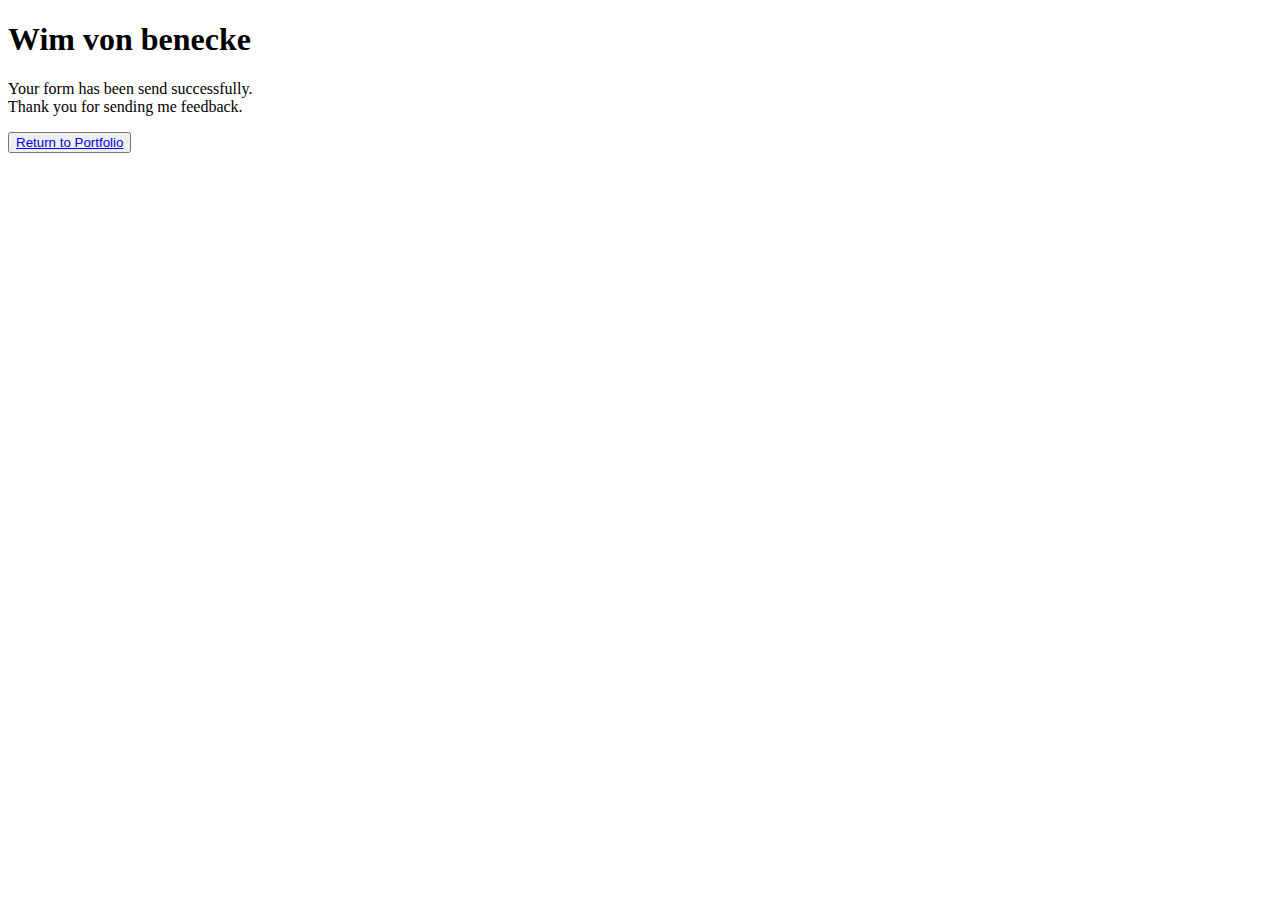
<file: saccesspage.html>
<!DOCTYPE html>
<html lang="en">
<head>
    <meta charset="UTF-8">
    <meta name="viewport" content="width=device-width, initial-scale=1.0">
    <meta http-equiv="X-UA-Compatible" content="ie=edge">
    <title>Portfolio - Wim von Benecke</title>
</head>
<body>
   <div class="success">
       <h1>Wim von benecke</h1>
       <p>Your form has been send successfully.<br>Thank you for sending me feedback.</p>
   </div> 
   <div class="buttonReturn">
        <button class="returnToPortfolio"><i class="fas fa-file-signature"></i>
            <a href="index.html">Return to Portfolio</a>
        </button>
   </div>
</body>
</html>
</file>
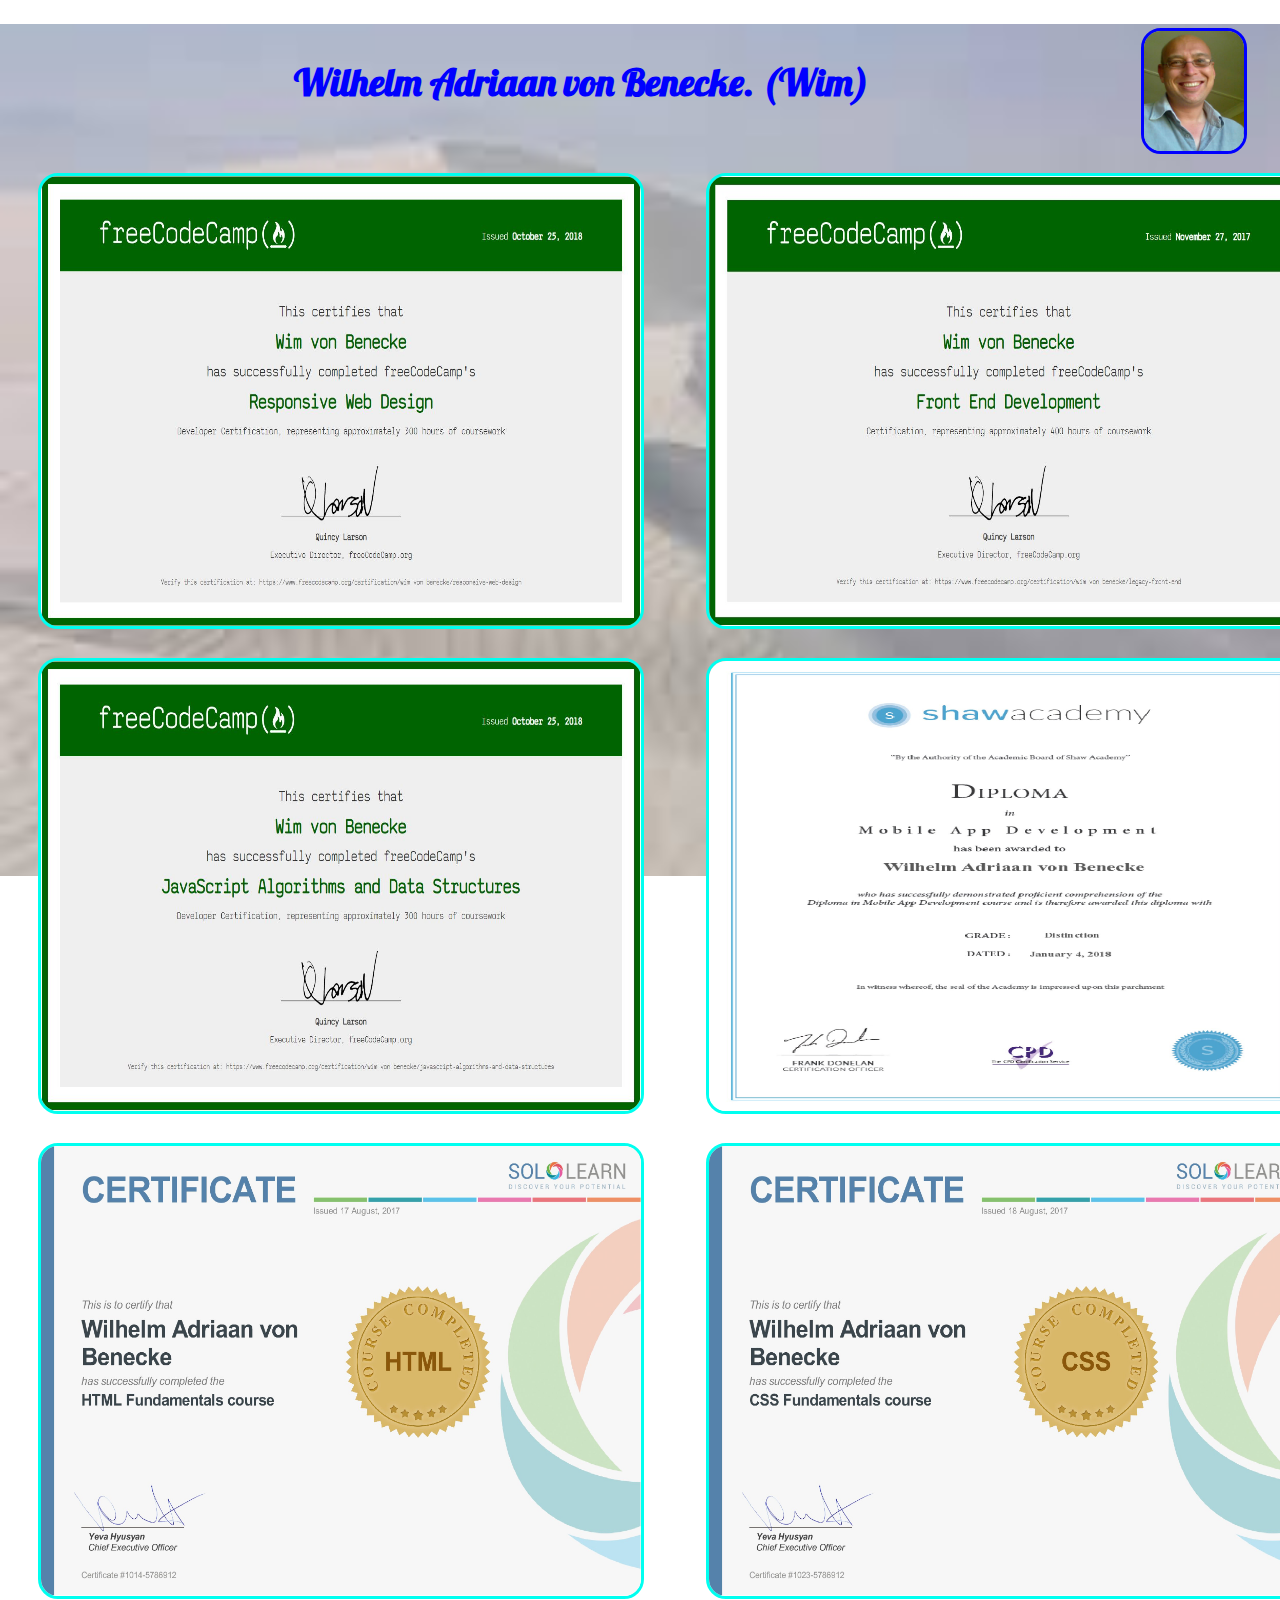
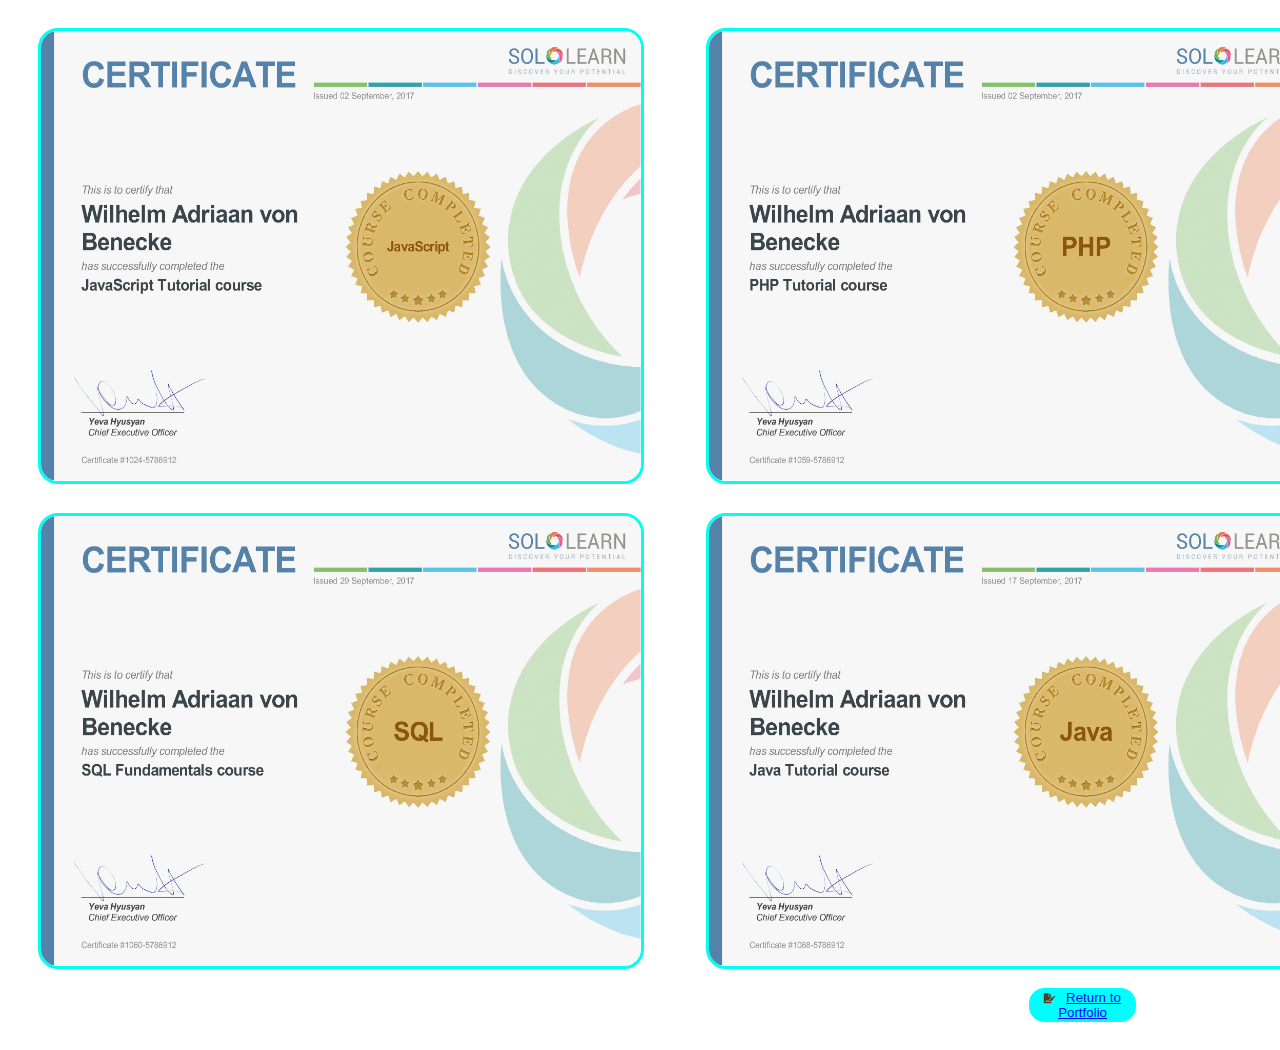
<file: training.html>
<!DOCTYPE html>
<html lang="en">
    <head>
        <meta name="robots" content="INDEX, FOLLOW" />
        <meta charset="utf-8">
        <meta http-equiv="x-ua-compatible" content="ie=edge">
        <meta name="viewport" content="width=device-width, initial-scale=1, shrink-to-fit=no">
    
        <title>Portfolio of Wim von Benecke</title>
    
        <meta name="keywords" content="Portfolio of Wim von Benecke">
        <meta name="description" content="Completed projects of Wim von Benecke">
    
        <link href="https://fonts.googleapis.com/css?family=Lobster" rel="stylesheet" type="text/css">
    
        <link href="fontawesome-free-5.3.1-web/css/all.css" rel="stylesheet">
        <link href="fontawesome.css" rel="stylesheet" type="text/css" media="screen">
    
        <link href="certificateSetup.css" rel="stylesheet" type="text/css" media="screen">
        <link href="main.css" rel="stylesheet" type="text/css" media="screen">
    
    </head>
<body>
        <header class="portfolioName" id="portfolioName">
                <!--personal details and history-->
        
                <div class="portfolioName" id="title">
        
                    <h1 class="portfolioName1" id="portfolioName1">Wilhelm Adriaan von Benecke. (Wim)</h1>
        
                </div>
                <!--portfolioName-->
            </header>
            <!--photo of Wim von Benecke-->
        
            <div class="portfolioPic" id="portfolioPic">
                <picture>
                    <img class="portfolioPic1" id="portfolioPic1" src="pictures/Wim new.jpg" alt="Photo of Wim.">
                </picture>
            </div>
   
        <div class="certificatePhoto01">
            <img class="certificatePhoto01a" src="pictures/wim1.JPG" alt="FCC Certificate1">
        </div>
        <div class="certificatePhoto02">
            <img class="certificatePhoto02a" src="pictures/wim2.JPG" alt="FCC Certificate2">
        </div>
        <div class="certificatePhoto03">
            <img class="certificatePhoto03a" src="pictures/wim3.JPG" alt="FCC Certificate3">
        </div>
        <div class="certificatePhoto04">
            <img class="certificatePhoto04a" src="pictures/c1DiplomaAppDevBasic.jpg" alt="Diploma in web app development">
        </div>
        <div class="certificatePhoto05">
            <img class="certificatePhoto05a" src="pictures/c2Html.jpg" alt="certificate for HTML training">
        </div>
        <div class="certificatePhoto06">
            <img class="certificatePhoto06a" src="pictures/c3Css.jpg" alt="certificate for CSS training">
        </div>
        <div class="certificatePhoto07">
            <img class="certificatePhoto07a" src="pictures/c4JavaScript.jpg" alt="certificate for JavaScript training">
        </div>
        <div class="certificatePhoto08">
            <img class="certificatePhoto08a" src="pictures/c5Php.jpg" alt="certificate for PHP training">
        </div>
        <div class="certificatePhoto09">
            <img class="certificatePhoto09a" src="pictures/c6Sql.jpg" alt="certificate for SQL training">
        </div>
        <div class="certificatePhoto10">
            <img class="certificatePhoto10a" src="pictures/c7Java.jpg" alt="certificate for Java training">
        </div>
        <div class="buttonReturn">
            <button class="returnToPortfolio"><i class="fas fa-file-signature"></i>
                <a href="index.html">Return to Portfolio</a>
            </button>
       </div>
</body>
</html>
</file>
<file: certificateSetup.css>
body {
    height: 100%;
    display: grid;
    grid-template-columns: repeat(auto-fit, minmax(100px, 1fr));
    grid-template-rows:auto;
	font-family:Arial, Helvetica, sans-serif;
    padding: 20px;
	grid-gap: 5px;
}
.portfolioName {
	grid-column: 1 / 11;
	grid-row: 1;
}
.portfolioPic {
    grid-column: 11 / 13;
	grid-row: 1;
}
.certificatePhoto01 {
    grid-column: 1 / 7;
	grid-row: 2;
}
.certificatePhoto02 {
    grid-column: 7 / 12;
	grid-row: 2;
}
.certificatePhoto03 {
    grid-column: 1 / 7;
	grid-row: 3;
}
.certificatePhoto04 {
    grid-column: 7 / 12;
	grid-row: 3;
}
.certificatePhoto05 {
    grid-column: 1 / 7;
	grid-row: 4;
}
.certificatePhoto06 {
    grid-column: 7 / 12;
	grid-row: 4;
}
.certificatePhoto07 {
    grid-column: 1 / 7;
	grid-row: 5;
}
.certificatePhoto08 {
    grid-column: 7 / 12;
	grid-row: 5;
}
.certificatePhoto09 {
    grid-column: 1 / 7;
	grid-row: 6;
}
.certificatePhoto10 {
    grid-column: 7 / 12;
	grid-row: 6;
}
.buttonReturn {
    grid-column: 10 / 11;
	grid-row: 7;
}

.returnToPortfolio {
    background-color: #0ff;
    border: #0ff 1px solid;
    border-radius: 15px;
}
</file>
<file: main.css>
@import url(href="https://fonts.googleapis.com/css?family=Lobster");
@import url(href="//maxcdn.bootstrapcdn.com/font-awesome/4.5.0/css/font-awesome.min.css");
body {
  background-image: url(pictures/bground5Desert.jpg);
  background-repeat: no-repeat;
  background-attachment: fixed;
  background-position: center;
  background-size: 100%;
  font-family: Arial, Helvetica, sans-serif;
}

.certificatePhoto01a {
  text-align: left;
  width: 600px;
  height: 450px;
  margin: 10px;
  border-radius: 20px;
  border-width: 3px;
  border-color: #00fff0;
  border-style: solid;
}

.certificatePhoto02a {
  text-align: left;
  width: 600px;
  height: 450px;
  margin: 10px;
  border-radius: 20px;
  border-width: 3px;
  border-color: #00fff0;
  border-style: solid;
}

.certificatePhoto03a {
  text-align: left;
  width: 600px;
  height: 450px;
  margin: 10px;
  border-radius: 20px;
  border-width: 3px;
  border-color: #00fff0;
  border-style: solid;
}

.certificatePhoto04a {
  text-align: left;
  width: 600px;
  height: 450px;
  margin: 10px;
  border-radius: 20px;
  border-width: 3px;
  border-color: #00fff0;
  border-style: solid;
}

.certificatePhoto05a {
  text-align: left;
  width: 600px;
  height: 450px;
  margin: 10px;
  border-radius: 20px;
  border-width: 3px;
  border-color: #00fff0;
  border-style: solid;
}

.certificatePhoto06a {
  text-align: left;
  width: 600px;
  height: 450px;
  margin: 10px;
  border-radius: 20px;
  border-width: 3px;
  border-color: #00fff0;
  border-style: solid;
}

.certificatePhoto07a {
  text-align: left;
  width: 600px;
  height: 450px;
  margin: 10px;
  border-radius: 20px;
  border-width: 3px;
  border-color: #00fff0;
  border-style: solid;
}

.certificatePhoto08a {
  text-align: left;
  width: 600px;
  height: 450px;
  margin: 10px;
  border-radius: 20px;
  border-width: 3px;
  border-color: #00fff0;
  border-style: solid;
}

.certificatePhoto09a {
  text-align: left;
  width: 600px;
  height: 450px;
  margin: 10px;
  border-radius: 20px;
  border-width: 3px;
  border-color: #00fff0;
  border-style: solid;
}

.certificatePhoto10a {
  text-align: left;
  width: 600px;
  height: 450px;
  margin: 10px;
  border-radius: 20px;
  border-width: 3px;
  border-color: #00fff0;
  border-style: solid;
}

form ol {
  list-style-type: none;
}

form {
  text-align: left;
  margin: 20px;
}

label {
  float: left;
  width: 250px;
  margin-top: 5px;
  text-align: right;
  display: block;
  background: none;
  font-weight: bold;
}

.submit {
  height: 25px;
  width: 90px;
  border: 2px blue solid;
  border-radius: 20px;
  border-bottom: none;
  background-color: aquamarine;
  margin-left: 300px;
  font-size: 12px;
}

input {
  width: 280px;
  margin: 0 0 16px 10px;
  border: 2px blue solid;
  padding: 5px;
  background: none;
  border-radius: 10px;
}

textarea {
  width: 280px;
  height: 150px;
  margin: 0 0 16px 10px;
  border: 2px blue solid;
  padding: 5px;
  background: none;
  border-radius: 10px;
}

select {
  width: 280px;
  height: 30px;
  margin: 0 0 16px 10px;
  border: 2px blue solid;
  border-radius: 10px;
  background: none;
}

br {
  clear: left;
}

.form h1 {
  color: #0000ff;
  text-decoration: underline;
  text-align: center;
}

.form h2 {
  color: #0000ff;
  text-decoration: underline;
  text-align: center;
}

.form p {
  color: #0000ff;
  text-decoration: underline;
  text-align: center;
}

.form h4 {
  color: #0000ff;
  text-decoration: underline;
  text-align: center;
}

.form .RadioButton {
  color: yellowgreen;
  border-color: #0000ff;
}

/* unvisited link */
a:link {
  color: blue;
}

/* visited link */
a:visited {
  color: green;
}

/* mouse over link */
a:hover {
  color: red;
  transform: scale(1.1);
}

/* selected link */
a:active {
  color: yellow;
}

/* The container <div> - needed to position the dropdown content */
.dropdown {
  position: relative;
  display: inline-block;
}

/* Dropdown Content (Hidden by Default) */
.dropdown-content {
  display: none;
  position: absolute;
  min-width: 200px;
  z-index: 1;
}

/* Links inside the dropdown */
.dropdown-content a {
  /*    color: black;*/
  background-color: aquamarine;
  border: 1px blue solid;
  border-radius: 10px;
  padding: 5px 10px;
  text-decoration: none;
  display: block;
}

/* Change color of dropdown links on hover */
.dropdown-content a:hover {
  background-color: aquamarine;
}

/* Show the dropdown menu on hover */
.dropdown:hover .dropdown-content {
  display: block;
}

.navbutton {
  width: 150px;
  text-align: center;
  background-color: #00ffff;
  color: #000000;
  height: 25px;
  line-height: 25px;
  border: 3px #0000ff solid;
  border-radius: 20px;
  border-bottom: none;
}

.portfolioPic1 {
  height: 120px;
  width: 100px;
  border: 3px #0000ff solid;
  border-radius: 20px;
}

.quickLinks li {
  list-style-type: none;
  text-align: center;
}
.quickLinks h3 {
  text-align: center;
}

.web li {
  list-style-type: none;
  text-align: center;
}
.web h3 {
  text-align: center;
}

.footer {
  text-align: center;
  background-color: #12b0ee;
}

.projectPic {
  width: 300px;
  height: 300px;
  border: 3px #0000ff solid;
  border-radius: 20px;
}

h1 {
  color: #0000ff;
  text-align: center;
  padding: 5px;
  font-size: 38px;
  font-family: lobster;
}

h2 {
  color: #0000ff;
  text-align: center;
  font-size: 32px;
  font-family: lobster;
}

h4 {
  color: #0000ff;
  text-align: center;
  font-size: 48px/4;
  font-family: lobster;
}

p, span {
  text-align: center;
}

/*# sourceMappingURL=main.css.map */
</file>
